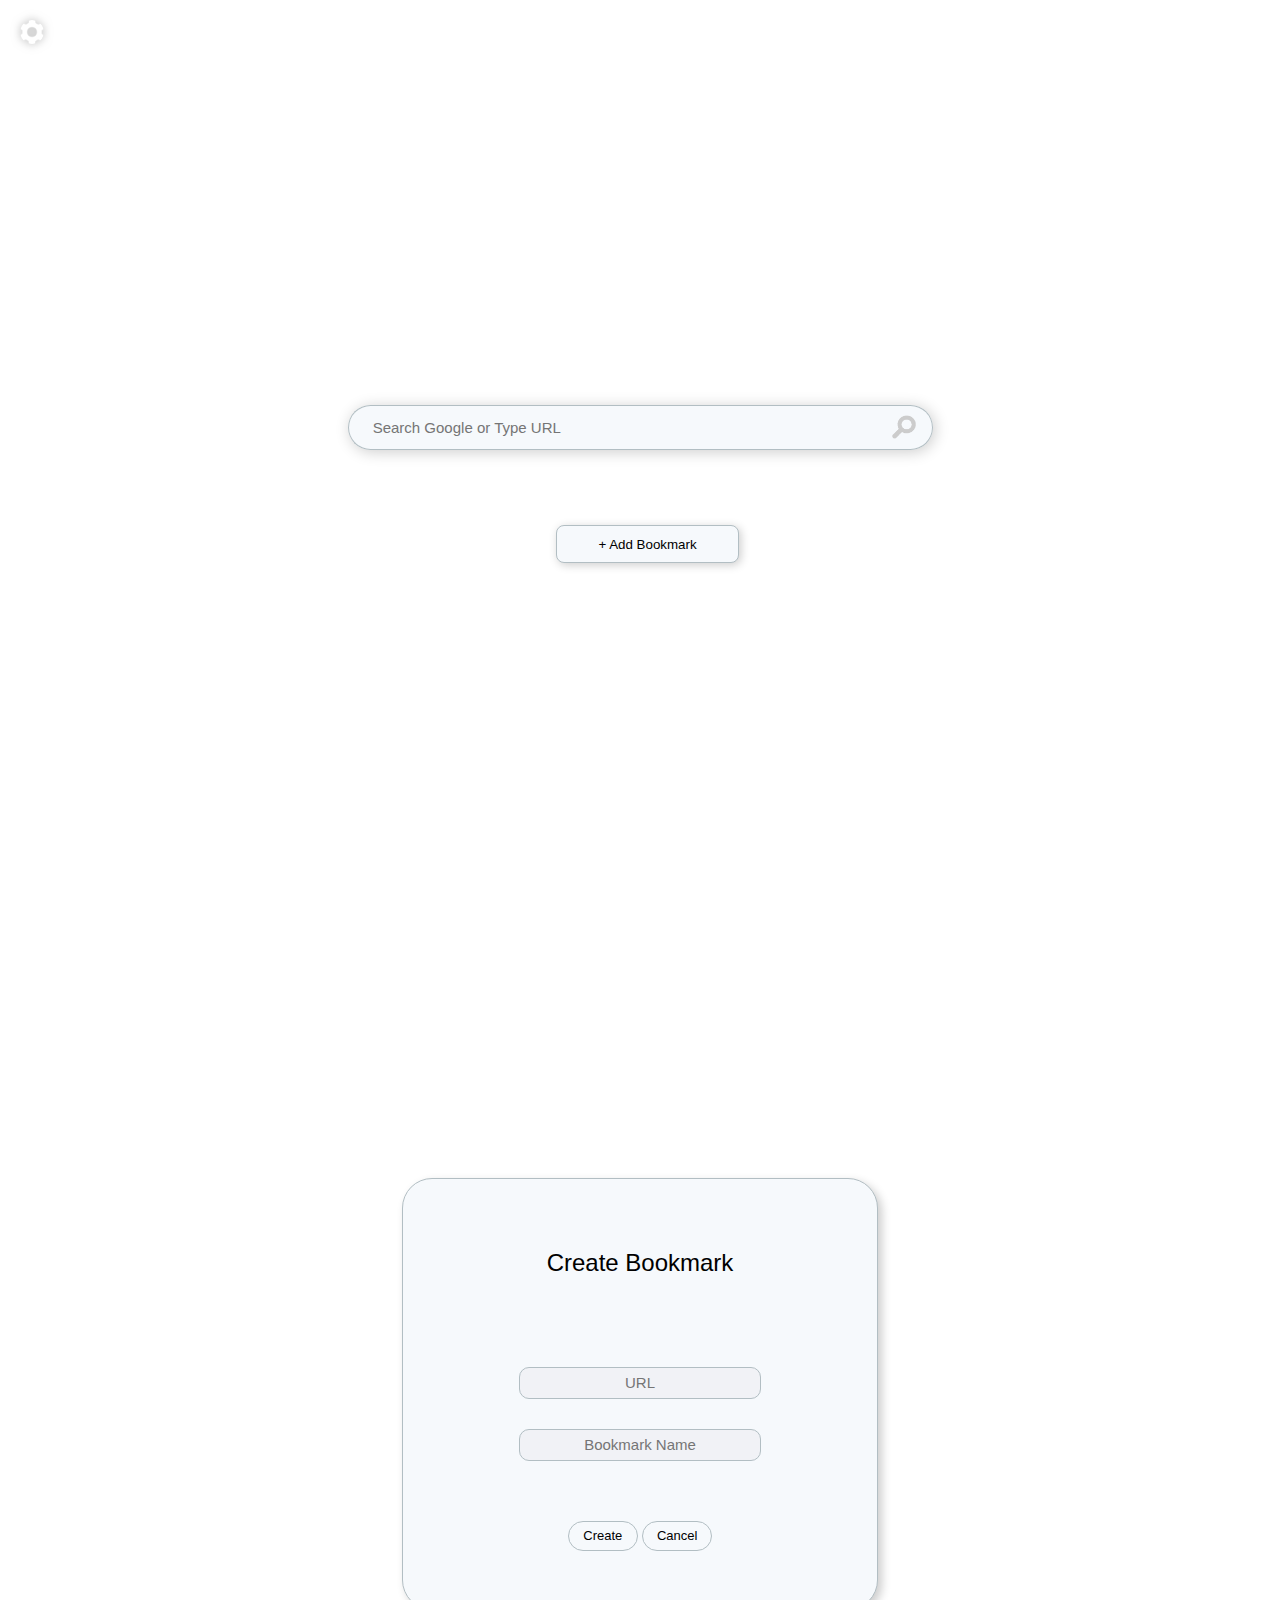
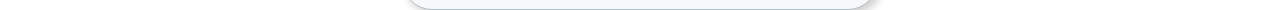
<file: tab/index.html>
<!DOCTYPE html>
<html>
    <head>
        <meta charset="utf-8">
        <meta name="viewport" content="width=device-width, initial-scale=1">
        <link rel="stylesheet" href="css/colors/solidStyle.css">
        <link rel="stylesheet" href="css/main.css">
        <link rel="shortcut icon" href="img/favicon.ico">
        <link rel="icon" href="img/favicon.ico">
        <title>Artrium Tab</title>
    </head>
    <body>
        <div id="alert">
            <h2></h2>
            <span></span>
            <div>
                <button type="button">Confirm</button>
                <button type="button">Cancel</button>
            </div>
        </div>
        <a id="pref" href="pref.html">
            <img src="img/pref.jpg" alt="Preferences">
        </a>
        <form id="search">
            <input type="text" placeholder=" Search Google or Type URL" autocomplete="off" autofocus spellcheck="false" required>
            <button type="submit"><img src="img/search.png"></button>
        </form>
        <div id="bkList">
            <button id="crtBkBtn"> + Add Bookmark</button>
        </div>
        <form id="crtBk">
            <h2>Create Bookmark</h2>
            <input type="url" placeholder="URL" autocomplete="off" spellcheck="false" required id="url">
            <input type="text" placeholder="Bookmark Name" autocomplete="off" spellcheck="false" required id="name">
            <div>
                <button type="submit">Create</button>
                <button type="button" id="cnlCrtBk">Cancel</button>
            </div>
        </div>
        <script src="js/alert.js"></script>
        <script src="js/var.js"></script>
        <script src="js/init.js"></script>
        <script src="js/search.js"></script>
        <script src="js/bookmark.js"></script>
        <script src="js/background.js"></script>
        <script src="js/theme.js"></script>
    </body>
</html>
</file>
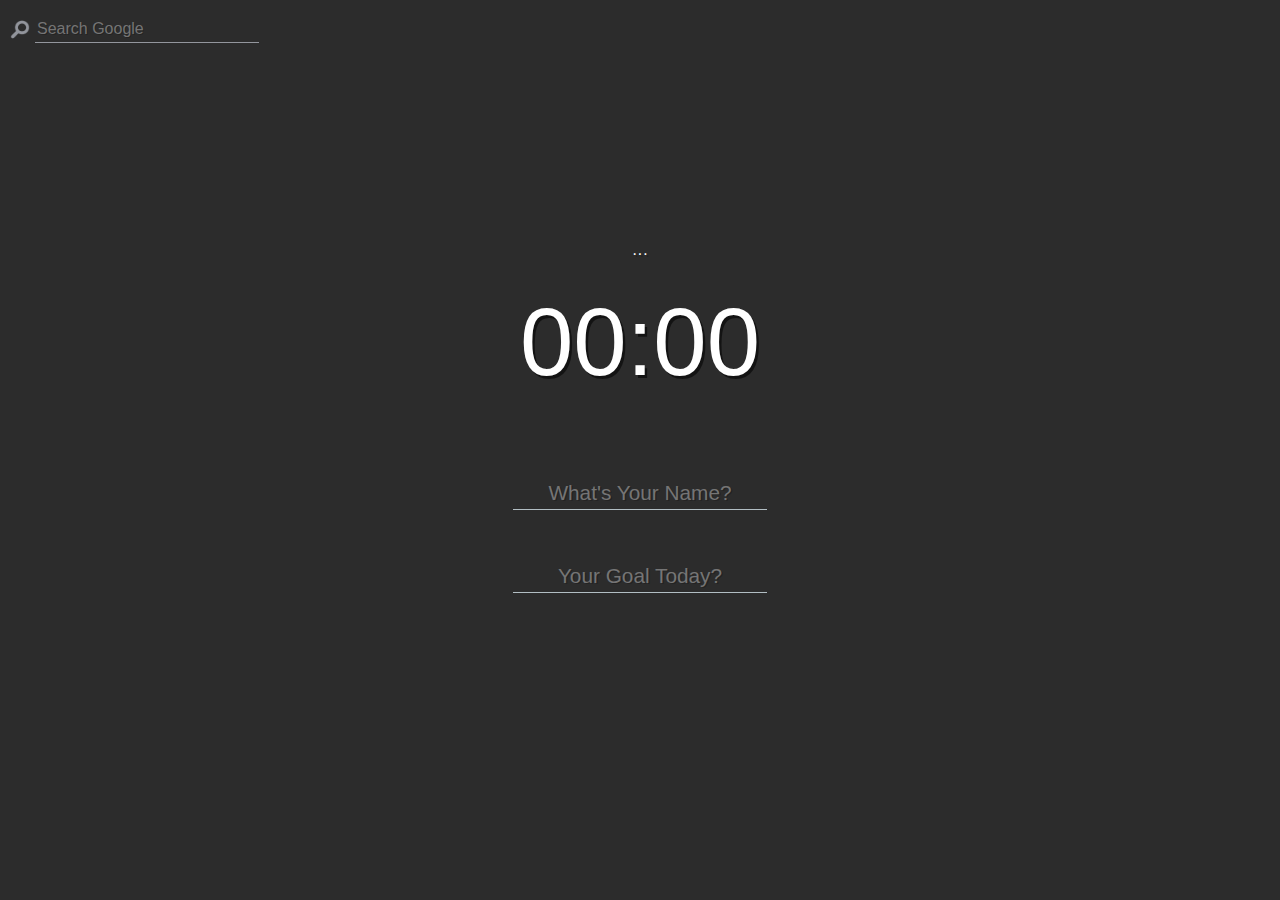
<file: todo/index.html>
<!DOCTYPE html>
<html>
    <head>
        <title>Artrium ToDo</title>
        <meta charset="utf-8">
        <link rel="stylesheet" href="index.css">
        <link rel="shortcut icon" href="favicon.ico">
        <link rel="icon" href="favicon.ico">
    </head>

    <body>
        <div id="tintious">
            <form id="searchForm">
                <img src="search.png">
                <input type="text" autocomplete="off" placeholder="Search Google" id="search">
            </form>
            <a href="https://github.com/ldhan0715/artrium-todo" class="link" title="Click to Check Out Source Code." target="_blank">···</a><br>
            <time>
                <span id="clock" title="Click To Change Time Format.">00:00</span>
            </time>
            <form id="nameForm">
                <input type="text" autocomplete="off" placeholder="What's Your Name?" class="input" required>
            </form>
            <div id="greeting"></div>
            <form id="toDoForm">
                <input type="text" autocomplete="off" placeholder="Your Goal Today?" class="input" required>
            </form>
            <ul id="toDoList"></ul>
            <span id="weather" title="Geolocation Provided by OpenWeatherMap"></span><br>
        </div>
        <script src="clock.js"></script>
        <script src="greeting.js"></script>
        <script src="todo.js"></script>
        <script src="background.js"></script>
        <!-- <script src="weather.js"></script> -->
        <script src="disableMobile.js"></script>
        <script src="search.js"></script>
    </body>
</html>
</file>
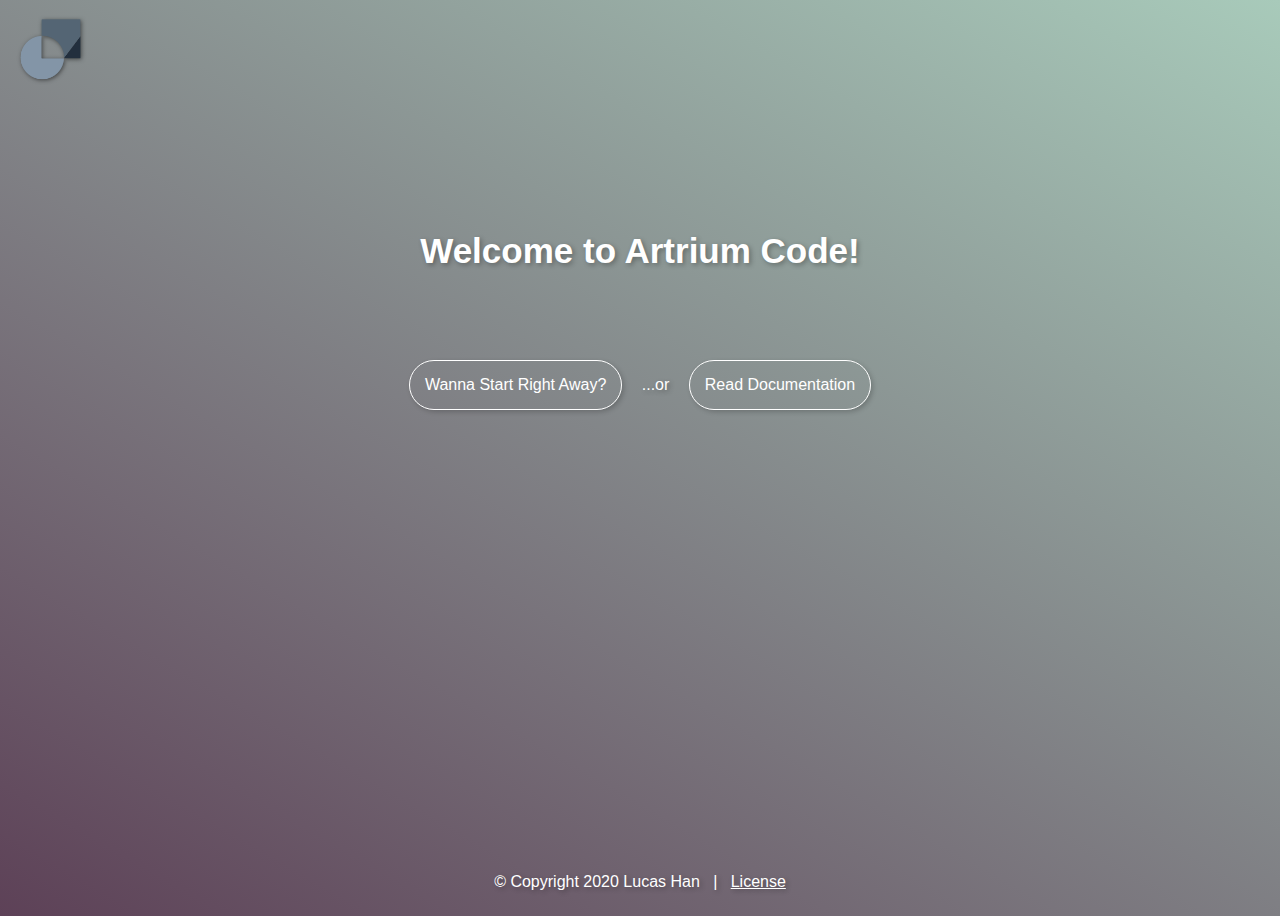
<file: code/welcome.html>
<!DOCTYPE html>
<html>
    <head>
        <title>Artrium Code</title>
        <meta charset="utf-8">
        <meta name="author" content="Lucas Han">
        <link rel="stylesheet" href="css/welcome.css">
        <link rel="shortcut icon" href="favicon.ico">
        <link rel="icon" href="favicon.ico">
    </head>
    <body>
        <img src="img/artrium.png">
        <h1>Welcome to Artrium Code!</h1>
        <div>
            <button>Wanna Start Right Away?</button>
            ...or
            <button>Read Documentation</button>
        </div>
        <footer>© Copyright 2020 Lucas Han   |   <a href="LICENSE">License</a></footer>
        <script src="js/welcome.js"></script>
    </body>
</html>
</file>
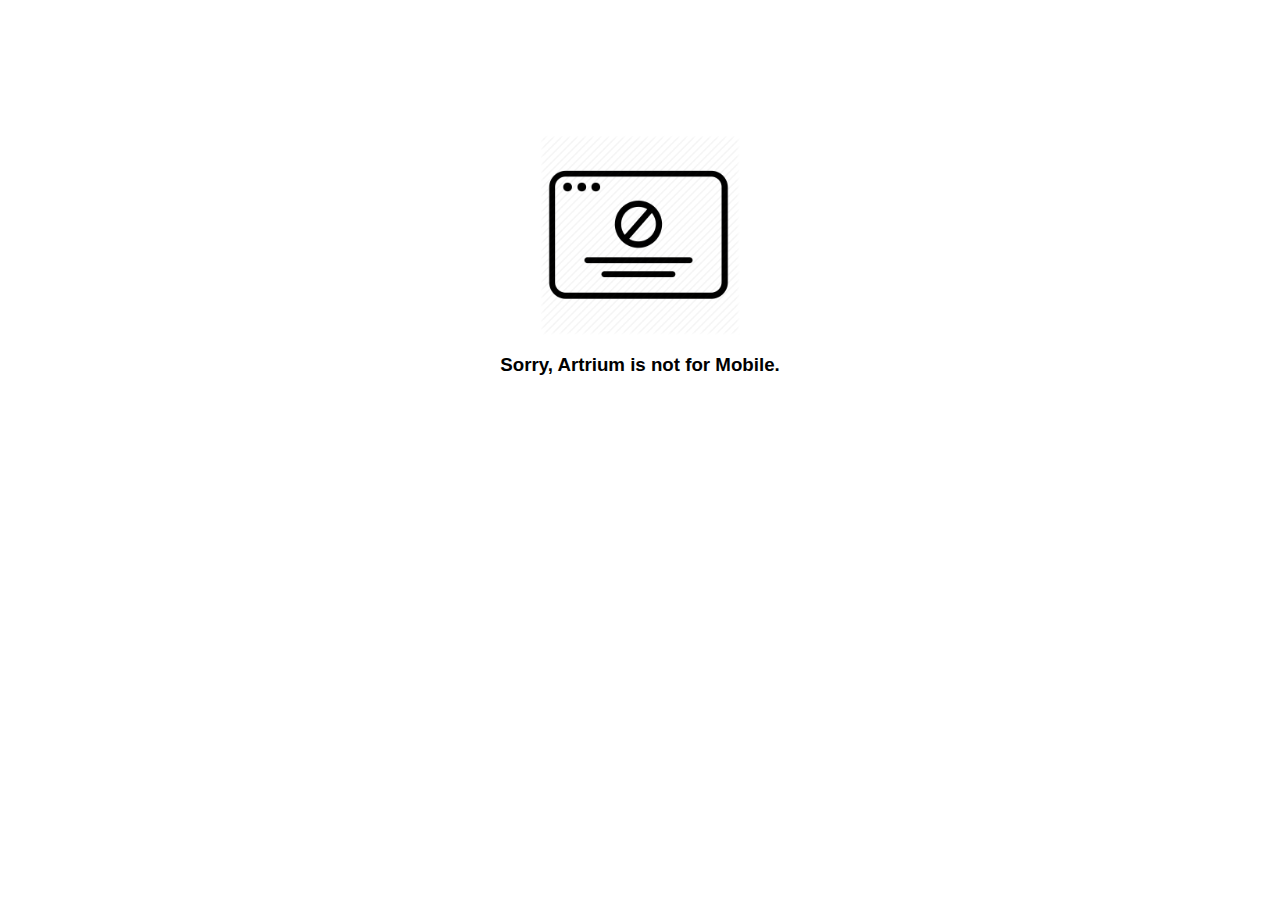
<file: paint/blocked.html>
<!DOCTYPE html>
<html>
    <head>
        <meta charset="utf-8">
        <meta name="viewport" content="width=device-width, initial-scale=1">
        <link rel="shortcut icon" href="favicon.ico">
        <link rel="icon" href="favicon.ico">
        <title>Artrium - Blocked</title>
        <style>
            @import url('https://rsms.me/inter/inter.css');
            html { font-family: 'Inter', sans-serif; }
            @supports (font-variation-settings: normal) {
            html { font-family: 'Inter var', sans-serif; }
            }

            body {
                display: flex;
                flex-direction: column;
                align-items: center;
                margin-top: 15vh;
            }
        </style>
    </head>
    <body>
        <img src="blocked.png" alt="blocked" style="width: 200px;">
        <h3 style="font-family: -apple-system, 'Inter', sans-serif;">Sorry, Artrium is not for Mobile.</h3>
    </body>
</html>
</file>
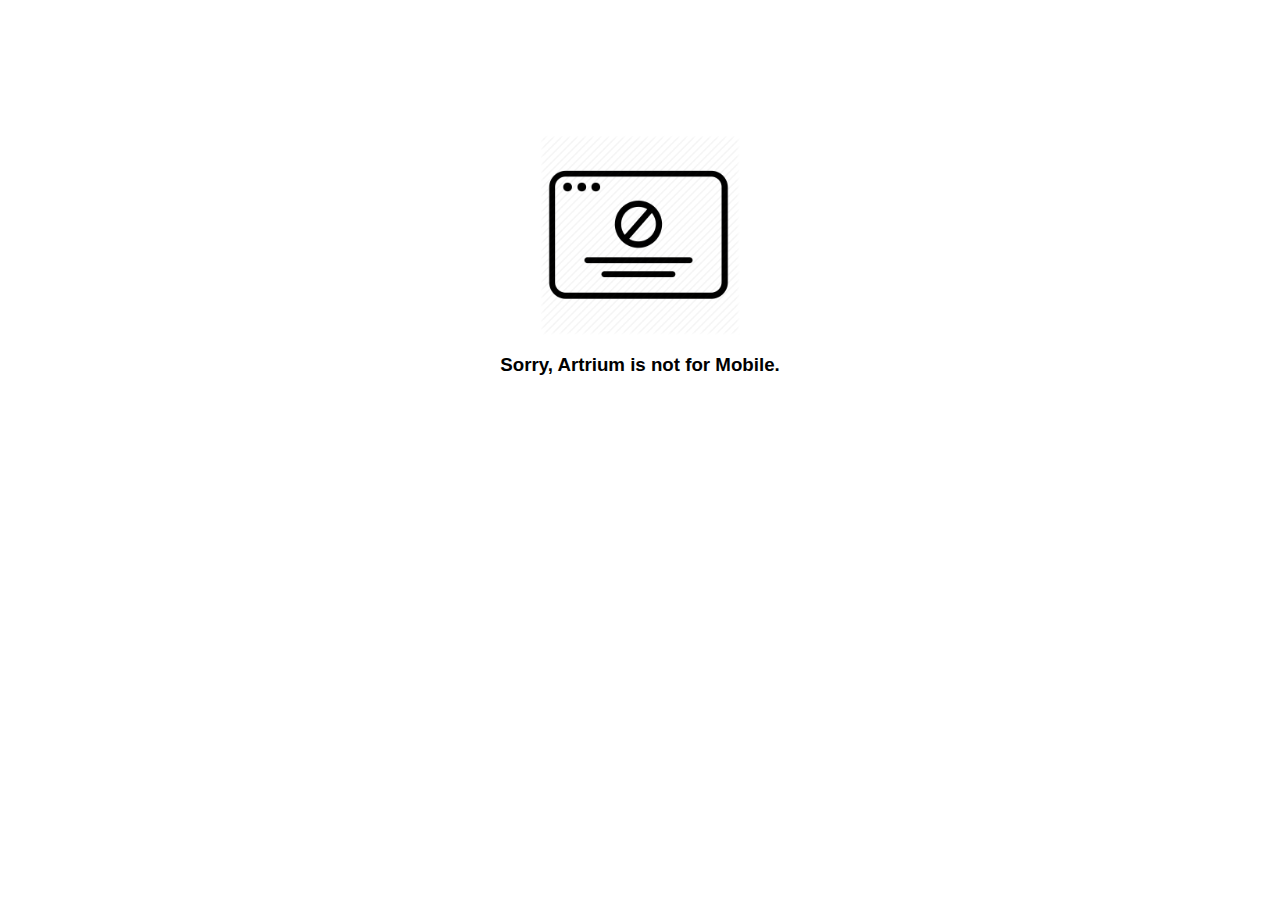
<file: tab/blocked.html>
<!DOCTYPE html>
<html>
    <head>
        <meta charset="utf-8">
        <meta name="viewport" content="width=device-width, initial-scale=1">
        <link rel="shortcut icon" href="img/favicon.ico">
        <link rel="icon" href="img/favicon.ico">
        <title>Artrium - Blocked</title>
        <style>
            @import url('https://rsms.me/inter/inter.css');
            html { font-family: 'Inter', sans-serif; }
            @supports (font-variation-settings: normal) {
            html { font-family: 'Inter var', sans-serif; }
            }

            body {
                display: flex;
                flex-direction: column;
                align-items: center;
                margin-top: 15vh;
            }
        </style>
    </head>
    <body>
        <img src="img/blocked.png" alt="blocked" style="width: 200px;">
        <h3 style="font-family: -apple-system, 'Inter', sans-serif;">Sorry, Artrium is not for Mobile.</h3>
    </body>
</html>
</file>
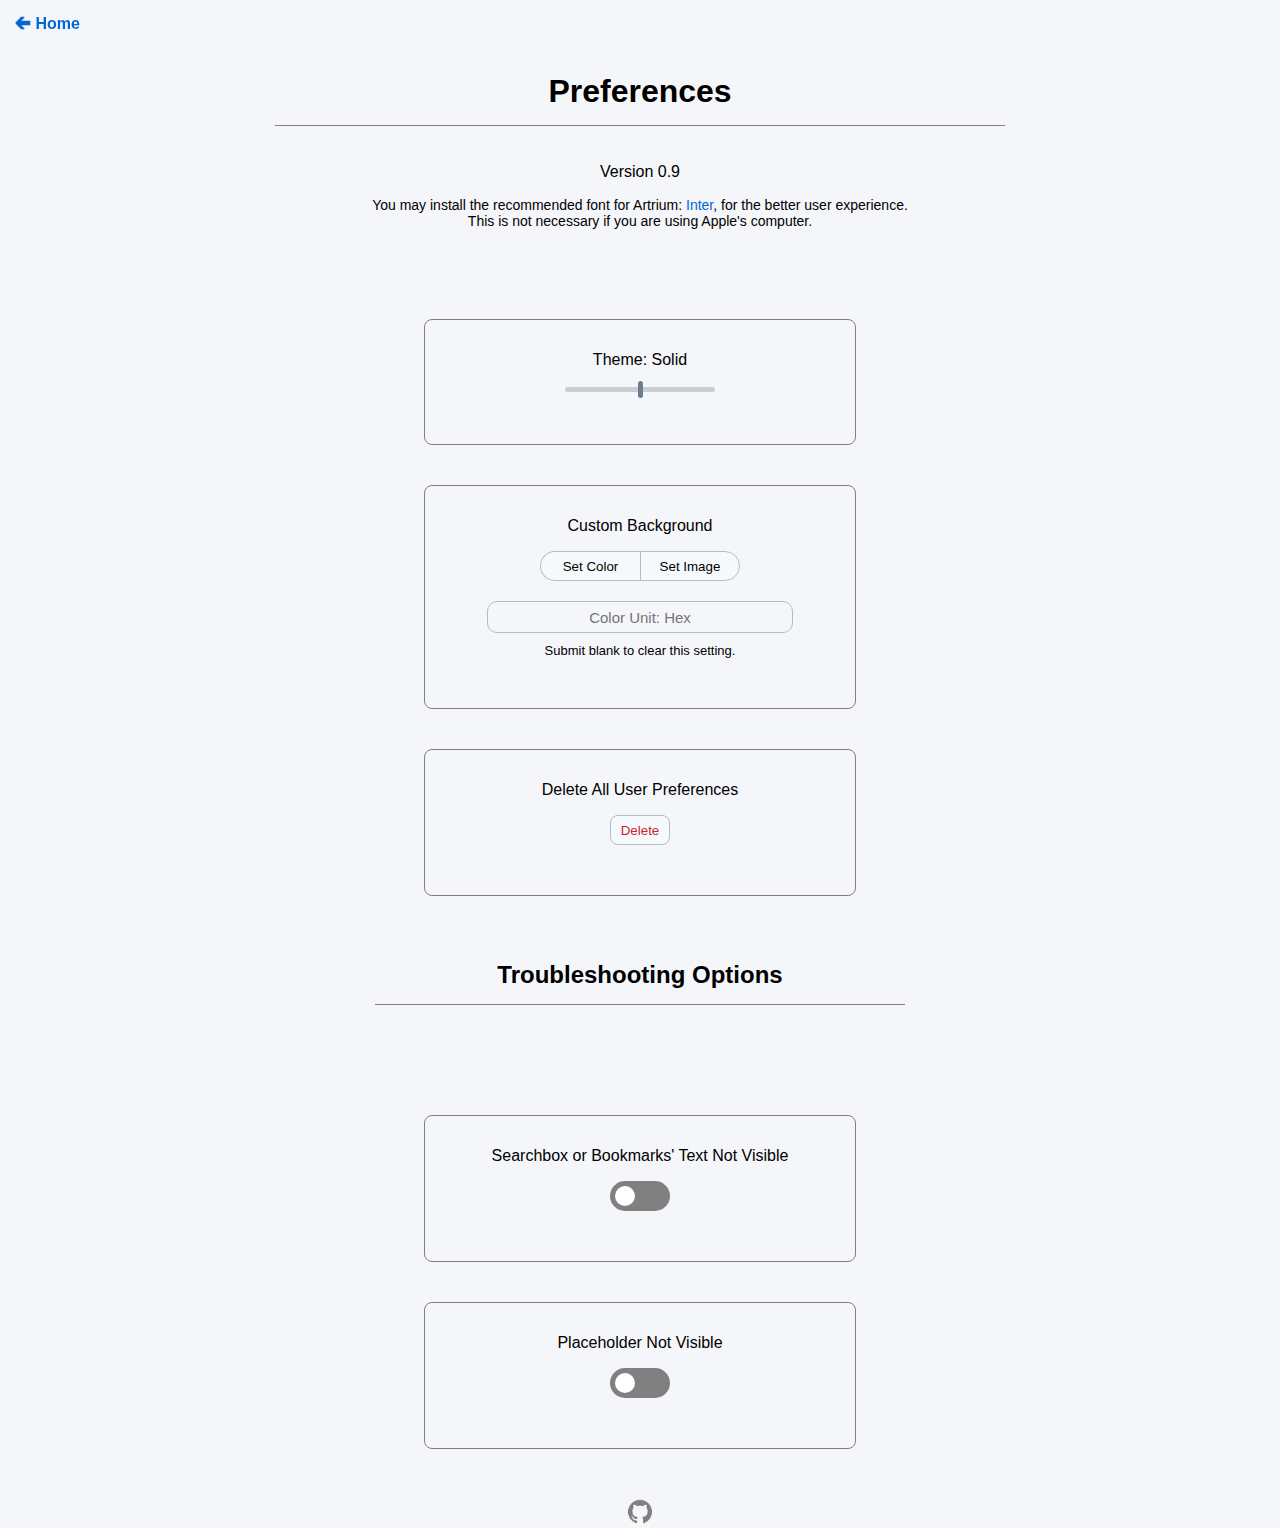
<file: tab/pref.html>
<!DOCTYPE html>
<html>
    <head>
        <meta charset="utf-8">
        <link rel="stylesheet" href="css/pref.css">
        <link rel="shortcut icon" href="img/favicon.ico">
        <link rel="icon" href="img/favicon.ico">
        <title>Artrium Tab - Preferences</title>
    </head>
    <body>
        <div id="alert">
            <h2></h2>
            <span></span>
            <div>
                <button type="button">Confirm</button>
                <button type="button">Cancel</button>
            </div>
        </div>
        <main>
            <a href="index.html" id="home">🡰 Home</a>
            <h1>Preferences</h1>
            <quote style="font-size: 14px">
                <p style="font-size: 16px">Version 0.9</p>You may install the recommended font for Artrium: <a href="https://rsms.me/inter/">Inter</a>, for the better user experience.<br>This is not necessary if you are using Apple's computer.
            </quote>
            <section>
                <div>
                    <h3 id="themeI">Theme: Solid</h3>
                    <input type="range" step="1" min="1" max="3">
                </div>
                <div>
                    <h3>Custom Background</h3>
                    <div id="option">
                        <button type="button">Set Color</button>
                        <button type="button">Set Image</button>
                    </div>
                    <form id="colorForm">
                        <input type="text" placeholder="Color Unit: Hex" pattern="#[a-fA-F0-9][a-fA-F0-9][a-fA-F0-9][a-fA-F0-9][a-fA-F0-9][a-fA-F0-9]">
                    </form>
                    <form id="imageForm">
                        <input type="url" placeholder="Input Image URL">
                    </form>
                    <div style="font-size: 13px; margin-top: 10px;">Submit blank to clear this setting.</div>
                </div>
                <div>
                    <h3>Delete All User Preferences</h3>
                    <button id="delPref">Delete</button>
                </div>
            </section>
            <h2>Troubleshooting Options</h2>
            <section>
                <div>
                    <h3>Searchbox or Bookmarks' Text Not Visible</h3>
                    <div class="swtBg" id="txtTrb">
                        <div class="swtTg"></div>
                    </div>
                </div>
                <div>
                    <h3>Placeholder Not Visible</h3>
                    <div class="swtBg" id="plcTrb">
                        <div class="swtTg"></div>
                    </div>
                </div>
            </section>
        </main>
        <a href="https://github.com/ldhan0715/artrium-tab">
            <img src="img/github.png" alt="GitHub" id="github">
        </a>
        <script src="js/alert.js"></script>
        <script src="js/pref.js"></script>
    </body>
</html>
</file>
<file: tab/css/colors/solidStyle.css>
#search input {
    background: #f6f9fc;
}

#search button {
    background: #f6f9fc;
}

#search button img {
    filter: invert(.2);
}

#search button img:hover {
    filter: invert(.3);
}

#bkList button {
    color: black;
    background: #f6f9fc;
}

#crtBk {
    background: rgba(246,249,252);
}

#crtBk input {
    background: #f1f2f6;
}

.bookmark {
    background: #f6f9fc;
    color: black !important;
}
</file>
<file: tab/css/main.css>
@import url('https://rsms.me/inter/inter.css');
@import url('alert.css');
@supports (font-variation-settings: normal) {
  html { font-family: 'Inter var', sans-serif; }
}

* {
    font-family: -apple-system, "Inter", sans-serif !important;
    outline: none;
    user-select: none;
    -webkit-user-select: none;
    -moz-user-select: none;
}

body {
    display: flex;
    justify-content: center;
    color: #ffffff;
    text-align: center;
    overflow: hidden;
    transition: all .3s;
}

#search {
    position: absolute;
    top: 45vh;
    display: flex;
    justify-content: center;
    box-shadow: 2px 2px 15px rgba(0,0,0,.2);
    border-radius: 28px;
}

#search>* {
    box-sizing: border-box;
}

#search input {
    width: 430px;
    height: 45px;
    border-top-left-radius: 28px;
    border-bottom-left-radius: 28px;
    border: 1.5px solid #b2bec3;
    border-right: none;
    padding-left: 20px;
    font-size: 15px;
    transition: width .5s .3s;
}

#search input:focus {
    width: 530px;
}

#search button {
    border-top-right-radius: 28px;
    border-bottom-right-radius: 28px;
    height: 45px;
    width: 55px;
    border: 1.5px solid #b2bec3;
    border-left: none;
    cursor: pointer;
}

#search button img {
    margin-top: 1px;
    margin-right: 1px;
    height: 32px;
    width: auto;
    transition: all .2s;
}

#bkList {
    display: flex;
    flex-direction: row;
    position: absolute;
    top: 55vh;
    margin-top: 30px;
    width: 60vw;
    flex-wrap: wrap;
    justify-content: center;
}

#bkList>* {
    margin-left: 15px;
}

#bkList #crtBkBtn {
    width: 183px;
    height: 38px;
    border: 1.25px solid #b2bec3;
    border-radius: 8px;
    box-shadow: 2px 2px 10px rgba(0,0,0,.2);
    transition: all .2s;
    cursor: pointer;
    order: 99;
}

#bkList #crtBkBtn:hover {
    transform: scale(1.05);
}

#bkList #crtBkBtn:active {
    transform: scale(.95);
}

#crtBk {
    display: flex;
    box-shadow: 4px 4px 10px rgba(0,0,0,.2);
    border-radius: 30px;
    border: 1.5px solid #b2bec3;
    width: 37vw;
    height: 430px;
    color: black;
    transform: translateY(130vh);
    flex-direction: column;
    align-items: center;
}

#crtBk h2 {
    margin-top: 70px;
    font-weight: 500;
}

#crtBk input {
    display: inline-block;
    border: 1.5px solid #b2bec3;
    border-radius: 10px;
    width: 50%;
    height: 28px;
    font-size: 15px;
    text-align: center;
    transition: all .3s;
    margin-top: 70px;
}

#crtBk input:focus {
    box-shadow: 0px 0px 5px #0366d6;
    border: 1.5px solid #0366d6;
}

#crtBk input[type=text] {
    margin-top: 30px;
}

#crtBk button {
    margin-top: 60px;
    background: none;
    border: .5px solid #b2bec3;
    font-size: 13px;
    width: 70px;
    height: 30px;
    border-radius: 15px;
    cursor: pointer;
    transition: all .3s;
}


#crtBk button:hover {
    border: .5px solid #f6f9fc;
    background: #b2bec3;
    color: #f6f9fc;
}

.bookmark {
    display: block;
    padding: 15px;
    text-decoration: none;
    color: white;
    border-radius: 7px;
    width: 150px;
    height: 20px;
    border: 1px solid #b2bec3;
    box-shadow: 2px 2px 10px rgba(0,0,0,.2);
    transition: box-shadow .5s, transform .2s, background .3s, color .3s .05s;
    margin-bottom: 30px;
}

.bookmark:hover {
    transform: scale(1.05);
}

.bookmark:active {
    transform: scale(.9);
}

#background {
    position: absolute;
    bottom: 0px;
    left: 0px;
    width: 100%;
    min-height: 100%;
    /* filter: blur(5px); */
    z-index: -1;
}

#imgDsc {
    position: absolute;
    text-align: right;
    top: 15px;
    right: 15px;
    text-shadow: 1px 1px 5px rgba(0,0,0,.2);
    font-size: 13px;
}

#pref {
    position: absolute;
    top: 15px;
    left: 15px;
}

#pref img {
    width: 24px;
    transition: all .2s;
    padding: 5px;
    border-radius: 17px;
    filter: drop-shadow(0px 0px 5px rgba(0,0,0,.5)) opacity(.6);
}

#pref img:hover {
    transform: rotate(30deg);
    filter: drop-shadow(0px 0px 5px rgba(0,0,0,.5)) opacity(1);
}

#pref img:active {
    transform: scale(.9) rotate(30deg);
}

.sp::placeholder {
    color: #353b48;
}

#alert {
    color: black;
}

#alert h2 {
    margin-top: 10px;
}
</file>
<file: todo/index.css>
@import url('https://rsms.me/inter/inter.css');
html { font-family: 'Inter', sans-serif; }
@supports (font-variation-settings: normal) {
  html { font-family: 'Inter var', sans-serif; }
}

* {
    font-family: -apple-system, "Inter", sans-serif;
    outline: none;
}

body {
    display: flex;
    background-color: #2c2c2c;
    color: white;
    font-size: 2rem;
    font-family: -apple-system, "Inter", "Raleway", "Trebuchet MS", sans-serif;
    text-align: center;
    text-shadow: 2px 2px 0px rgba(0,0,0,.2);
    margin-top: 230px;
    height: 100%;
    overflow: hidden;
    justify-content: center;
}

#tintious {
    width: 70%;
}

time {
    font-weight: 510;
    font-size: 6rem;
    cursor: pointer;
    display: inline-block;
    text-shadow: 2.5px 2.5px 0px rgba(0,0,0,.55);
    transition: all .2s;
    transition-delay: .1s;
    margin-top: 20px;
    margin-bottom: 30px;
}

time:hover {
    transform: translateY(-10px);
}

.link {
    font-size: 1rem;
    text-decoration: none;
    color: white;
    display: inline-block;
}

#searchForm>img {
    position: absolute;
    width: auto;
    height: 25px;
    left: 0;
    top: 0;
    margin-top: 17px;
    margin-left: 10px;
}

#search {
    position: absolute;
    display: inline-block;
    left: 0;
    top: 0;
    margin: 15px;
    margin-left: 35px;
    width: 220px;
    height: 25px;
    background: none;
    border: none;
    border-bottom: 1.5px solid rgb(147,150,157);
    font-family: -apple-system, "Inter", "Raleway", "Trebuchet MS", sans-serif;
    font-size: 1rem;
    color: white;
    text-shadow: 1px 1px 0px rgba(0,0,0,.2);
    transition: all .35s ease-in-out;
}

#search:focus {
    width: 270px;
    border-bottom: 1.5px solid white;
}

#weather {
    font-size: 1rem;
    margin-top: 40px;
}

button {
    background: none;
    border: none;
    cursor: pointer;
    display: inline-block;
    bottom: 5px;
}

#toDoList li {
    display: inline-flex;
    list-style: none;
    margin-right: 80px;
    font-size: 1.5rem;
    align-self: center;
    flex-wrap: wrap;
}

.input {
    display: inline-block;
    border: none;
    background: none;
    border-bottom: 1.5px solid #b2bec3;
    width: 250px;
    font-size: 1.3rem;
    font-family: -apple-system, "Inter", "Raleway", "Trebuchet MS", sans-serif;
    text-shadow: 1.5px 1.25px 0px rgba(0,0,0,.2);
    color: white;
    text-align: center;
    transition: all .35s ease-in-out;
    height: 30px;
    margin-top: 50px;
}

.input[type=text]:focus {
    width: 300px;
    border-bottom: 1.5px solid white;
    transform: translateY(-15px);
}

.hidden {
    display: none;
}

#background {
    position: absolute;
    top: 0;
    left: 0;
    width: 100%;
    min-height: 100vh;
    max-height: 170vh;
    z-index: -1;
    -webkit-filter: blur(6px);
    filter: blur(6px);
    animation-name: fadeIn;
    animation-duration: 1s;
}

::-webkit-scrollbar {
    width: 0;
}
  
::-webkit-scrollbar-track {
    background: none;
}

@keyframes fadeIn {
    from {
        filter: blur(0px);
    }
    to {
        filter: blur(6px);
    }
}
</file>
<file: code/css/welcome.css>
@import url('https://rsms.me/inter/inter.css');
@supports (font-variation-settings: normal) {
  html { font-family: 'Inter var', sans-serif; }
}

* {
    font-family: -apple-system, Inter, sans-serif;
    outline: none;
    user-select: none;
    -webkit-user-select: none;
    -moz-user-select: none;
    box-sizing: border-box;
}

body {
    display: flex;
    height: 100vh;
    background: linear-gradient(30deg, #5d4157, #a8caba), no-repeat;
    /* background: linear-gradient(30deg, #9fb8ad 0%,#1fc8db 51%,#2cb5e8 75%) no-repeat; */
    flex-direction: column;
    align-items: center;
    padding-top: 200px;
    text-shadow: 2px 2px 5px rgba(0,0,0,.3);
    overflow: hidden;
    color: white;
}

h1 {
    font-size: 35px;
    font-weight: 600;
    animation: fadeUp .5s;
}

body>div {
    margin-top: 50px;
}

button {
    height: 50px;
    padding: 15px;
    margin: 15px;
    color: white;
    font-size: 16px;
    border: 1.5px solid white;
    border-radius: 25px;
    background: none;
    cursor: pointer;
    box-shadow: 2px 2px 5px rgba(0,0,0,.2);
    transition: mix-blend-mode .2s, color .3s, background .3s, box-shadow .3s;
    animation: fadeIn .8s;
}

button:hover {
    background: white;
    color: rgba(0,0,0,.5);
    mix-blend-mode: overlay;
    box-shadow: 3px 3px 10px rgba(0,0,0,.35);
}

footer {
    position: absolute;
    display: flex;
    bottom: 1%;
    left: 0;
    width: 100vw;
    justify-content: center;
    white-space: pre;
}

img {
    position: absolute;
    top: 15px;
    left: 15px;
    width: 70px;
    filter: drop-shadow(1px 1px 2px rgba(0,0,0,.5));
}

a {
    color: white;
    text-decoration: underline;
}

a:hover {
    text-decoration: none;
}

@keyframes fadeUp {
    from {filter: opacity(.3); transform: translateY(150px)}
    to {}
}

@keyframes fadeIn {
    from {filter: opacity(.3)}
    to {}
}
</file>
<file: tab/css/pref.css>
@import url('https://rsms.me/inter/inter.css');
@import url('alert.css');
@supports (font-variation-settings: normal) {
html { font-family: 'Inter var', sans-serif; }
}

* {
    font-family: -apple-system, "Inter", sans-serif !important;
    outline: none;
    text-align: center;
    user-select: none;
    -webkit-user-select: none;
}

h3, h4, h5, h6 {
    font-weight: 500;
}

body {
    display: flex;
    flex-direction: column;
    align-items: center;
    height: 160vh;
    background: #f5f6fa;
}

main {
    display: flex;
    flex-direction: column;
    align-items: center;
}

h1, h2 {
    margin-top: 50px;
    border-bottom: 1.5px solid gray;
    padding: 15px;
    width: 700px;
    font-weight: 600;
}

h2 {
    width: 500px;
}

h3 {
    font-size: 16px;
}

section {
    display: flex;
    justify-content: center;
    flex-direction: column;
    margin-top: 50px;
}

section>div {
    margin-top: 40px;
    border: 1.5px solid gray;
    width: 400px;
    border-radius: 8px;
    padding: 15px;
    padding-bottom: 50px;
    display: flex;
    flex-direction: column;
    align-items: center;
}

input[type=range] {
    appearance: none;
    height: 5px;
    border-radius: 3.25px;
    background: #b2bec3;
    filter: opacity(.7);
    transition: all .2s;
    width: 150px;
}

input[type=range]:hover {
    filter: opacity(1);
}

input[type=range]::-webkit-slider-thumb {
    appearance: none;
    width: 5px;
    height: 17px;
    background: #34495e;
    border-radius: 6.25px;
}

a {
    text-decoration: none;
    color: #0366d6;
}

a:hover {
    text-decoration: underline;
}

.swtBg {
    height: 29.75px;
    border-radius: 15px;
    background: gray;
    width: 60px;
    transition: all .2s;
    cursor: pointer;
}

.swtTg {
    height: 20px;
    border-radius: 15px;
    background: white;
    width: 20px;
    margin: 5px;
    transition: all .2s;
    cursor: pointer;
}

.swtBgOn {
    background: #0366d6;
}

.swtTgOn {
    transform: translateX(30px);
}

#home {
    position: fixed;
    top: 15px;
    left: 15px;
    font-weight: 600;
}

#github {
    height: 25px;
    filter: opacity(.6);
    transition: all .2s;
    margin-top: 50px;
}

#github:hover {
    filter: opacity(1);
}

#delPref {
    width: 60px;
    height: 30px;
    border-radius: 8px;
    background: #f6f9fc;
    color: #cb2431;
    border: 1.5px solid #b2bec3;
    transition: all .2s;
    cursor: pointer;
}

#delPref:hover {
    background: #cb2431;
    color: #f6f9fc;
    border: 1.5px solid #cb2431;
}

#option {
    display: flex;
    justify-content: center;
}

#option button {
    border: 1px solid #b2bec3;
    background: #f6f9fc;
    width: 100px;
    height: 30px;
    border-radius: 15px;
    cursor: pointer;
    transition: all .2s;
}

#option button:hover {
    background: #b2bec3;
    color: #f6f9fc;
}

#option button:nth-child(1) {
    border-top-right-radius: 0;
    border-bottom-right-radius: 0;
    border-right: none;
}

#option button:nth-child(2) {
    border-top-left-radius: 0;
    border-bottom-left-radius: 0;
}

#colorForm input, #imageForm input {
    border: 1.5px solid #b2bec3;
    background: #f5f6fa;
    border-radius: 10px;
    width: 300px;
    height: 28px;
    font-size: 15px;
    text-align: center;
    transition: all .3s;
    margin-top: 20px;
}

#colorForm input:focus, #imageForm input:focus {
    box-shadow: 0px 0px 5px #0366d6;
    border: 1.5px solid #0366d6;
}

#imageForm {
    display: none;
}

#alert h2 {
    width: 400px;
    margin: 0px !important;
    border: none;
    padding: none;
}
</file>
